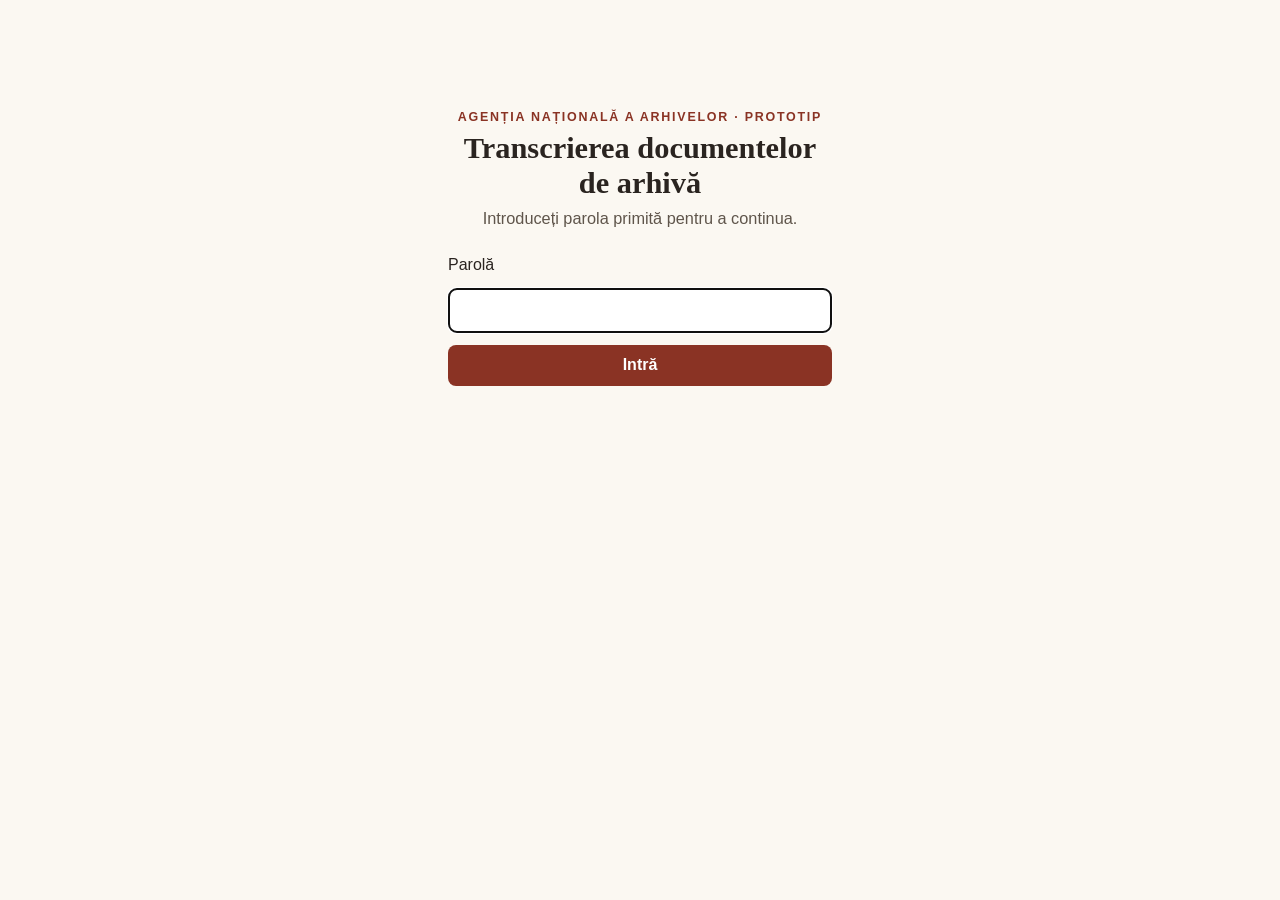
<file: index.html>
<!doctype html>
<html lang="ro">
<head>
<meta charset="utf-8">
<meta name="viewport" content="width=device-width, initial-scale=1">
<meta name="robots" content="noindex, nofollow">
<title>Documente · Transcrierea documentelor de arhivă</title>
<script src="static/acces.js"></script>
<link rel="stylesheet" href="static/style.css">
<link rel="stylesheet" href="static/render.css">
</head>
<body>
<div class="infobar"><div class="wrap"><span>Versiune online de prezentare: transcrierile acestor pagini au fost făcute de sistem dinainte. Pentru fotografiile dumneavoastră, folosiți aplicația live.</span><button type="button" data-logout>Ieșire</button></div></div>
<div class="wrap">
<header class="top"><div class="ana-eyebrow">Agenția Națională a Arhivelor · Prototip</div><div class="ana-title">Transcrierea documentelor de arhivă</div><div class="ana-subtitle">Registrele parohiilor din Basarabia (fondul 211, 1811–1923) și alte documente: transcriere diplomatică, înregistrări structurate, transliterare și traducere în română.</div></header><div class="ana-steps"><span><b>1</b>Încărcați fotografia</span><span><b>2</b>Alegeți tipul documentului</span><span><b>3</b>Verificați și corectați rezultatul</span><span><b>4</b>Exportați (DOCX, XLSX, CSV)</span></div><div class="live-box"><div><b>Încercați pe propriile fotografii.</b> Aplicația live transcrie orice fotografie încărcată (aceeași parolă; o pagină durează aproximativ un minut).</div><a class="btn" href="https://ana-transcriere.streamlit.app/" target="_blank" rel="noopener">Încarcă propria fotografie →</a></div><div class="ana-note" style="margin-top:1.4rem">Transcriere automată generată cu un model AI. Este o ciornă: numele, datele și cifrele trebuie verificate de un arhivist pe imaginea originală. [?] = lectură nesigură, [ilizibil] = text necitit, [tăiat] = text tăiat la margine.</div><h2 style="font-family:Spectral,Georgia,serif;margin:1.6rem 0 0.2rem">Documente de exemplu</h2><div class="cards"><a class="doc-card" href="pagina-1.html"><img src="img/pagina-1_thumb.jpg" alt=""><div class="body"><h3>Registru de nașteri, 1854</h3><p>Parohia Ghidighici · română cu litere chirilice · cadru cu două pagini</p><p>ANA, fond 211, inv. 3, dosar 107, fila 903</p><div class="cta">Deschide transcrierea →</div></div></a><a class="doc-card" href="pagina-2.html"><img src="img/pagina-2_thumb.jpg" alt=""><div class="body"><h3>Registru de nașteri, 1853</h3><p>Parohia Ghidighici · cadru cu două pagini</p><p>ANA, fond 211, inv. 3, dosar 103, fila 722</p><div class="cta">Deschide transcrierea →</div></div></a><a class="doc-card" href="pagina-3.html"><img src="img/pagina-3_thumb.jpg" alt=""><div class="body"><h3>Registru de cununii, 1834</h3><p>Parohia Ghidighici · cadru cu două pagini</p><p>ANA, fond 211, inv. 3, dosar 311</p><div class="cta">Deschide transcrierea →</div></div></a></div><div class="ana-note">Profil de scris: o parohie are de obicei același copist ani la rând. Rândurile corectate de arhivist devin exemple, iar paginile următoare se citesc „în mâna” copistului. <a href="profil.html">Vedeți un exemplu de profil →</a></div>
<footer class="foot">Prototip de demonstrație pentru Agenția Națională a Arhivelor · imagini: fondul 211 (registrele parohiilor din Basarabia), copii digitale FamilySearch · transcriere automată, de verificat de un arhivist.</footer>
</div>
<script src="static/app.js"></script>
</body>
</html>
</file>
<file: static/style.css>
:root {--ink:#2a2420; --muted:#6b6258; --paper:#fbf8f2; --panel:#fffdf9; --line:#e2d8c6; --accent:#8a3324;
  --soft:#f1eadd;}
* {box-sizing: border-box;}
html:not(.ok) body {visibility: hidden;}
body {margin: 0; background: var(--paper); color: var(--ink);
  font-family: 'Segoe UI', 'Noto Sans', 'Segoe UI Historic', Arial, sans-serif; line-height: 1.5;}
a {color: var(--accent);}
.wrap {max-width: 1380px; margin: 0 auto; padding: 0 1.5rem;}
.infobar {background: #3a2a22; color: #f6efe4; font-size: 0.85rem; padding: 0.45rem 0;}
.infobar .wrap {display: flex; gap: 1rem; justify-content: space-between; align-items: center; flex-wrap: wrap;}
.infobar button {background: transparent; border: 1px solid #c9b8a6; color: #f6efe4; border-radius: 6px;
  padding: 0.15rem 0.7rem; cursor: pointer; font: inherit;}
header.top {padding: 1.6rem 0 1rem;}
.crumb {font-size: 0.85rem; margin-bottom: 0.4rem;}
.ana-eyebrow {font-size: 0.78rem; letter-spacing: 0.14em; text-transform: uppercase; color: var(--accent);
  font-weight: 600;}
.ana-title {font-family: Spectral, Georgia, 'Times New Roman', serif; font-size: 2.2rem; font-weight: 600;
  line-height: 1.15; margin: 0.25rem 0 0.35rem;}
.ana-subtitle {color: #5f554b; font-size: 1.02rem; max-width: 56rem;}
.ana-steps {display: flex; flex-wrap: wrap; gap: 0.6rem 1.4rem; margin-top: 0.9rem; color: #4a4038; font-size: 0.92rem;}
.ana-steps span b {display: inline-flex; width: 1.45rem; height: 1.45rem; border-radius: 50%; background: var(--accent);
  color: #fff; font-size: 0.78rem; align-items: center; justify-content: center; margin-right: 0.4rem;}
.ana-note {border-left: 3px solid var(--accent); background: #f4ede1; padding: 0.6rem 0.9rem;
  border-radius: 0 6px 6px 0; color: #4a4038; font-size: 0.92rem; margin: 0.6rem 0 1.2rem;}
.cards {display: grid; grid-template-columns: repeat(auto-fill, minmax(300px, 1fr)); gap: 1.2rem; margin: 1rem 0 2rem;}
.doc-card {background: var(--panel); border: 1px solid var(--line); border-radius: 12px; overflow: hidden;
  text-decoration: none; color: inherit; display: flex; flex-direction: column;
  box-shadow: 0 1px 3px rgba(42,36,32,.06); transition: transform .15s, box-shadow .15s;}
.doc-card:hover {transform: translateY(-2px); box-shadow: 0 6px 18px rgba(42,36,32,.12);}
.doc-card img {width: 100%; aspect-ratio: 4 / 3; object-fit: cover; background: #ddd;}
.doc-card .body {padding: 0.8rem 1rem 1rem;}
.doc-card h3 {font-family: Spectral, Georgia, serif; margin: 0 0 0.2rem; font-size: 1.25rem;}
.doc-card p {margin: 0; color: var(--muted); font-size: 0.9rem;}
.doc-card .cta {margin-top: 0.7rem; color: var(--accent); font-weight: 600; font-size: 0.92rem;}
.layout {display: grid; grid-template-columns: minmax(0, 2fr) minmax(0, 3fr); gap: 1.6rem; align-items: start;}
.viewer {position: sticky; top: 1rem;}
.viewer img {width: 100%; border-radius: 10px; border: 1px solid var(--line); cursor: zoom-in; background: #ddd;}
.viewer .meta {font-size: 0.85rem; color: var(--muted); margin-top: 0.5rem;}
.status {display: flex; align-items: center; gap: 0.8rem; flex-wrap: wrap; margin-bottom: 0.6rem; font-size: 0.92rem;}
.btn {background: var(--accent); color: #fff; border: 0; border-radius: 8px; padding: 0.55rem 1.1rem;
  font: inherit; font-weight: 600; cursor: pointer;}
.btn.ghost {background: transparent; color: var(--accent); border: 1px solid var(--accent);}
.tabs {display: flex; flex-wrap: wrap; gap: 0.3rem; border-bottom: 1px solid var(--line); margin: 0.4rem 0 0.9rem;}
.tabs button {background: none; border: 0; border-bottom: 2px solid transparent; padding: 0.55rem 0.8rem;
  font: inherit; color: var(--muted); cursor: pointer;}
.tabs button.on {color: var(--ink); border-bottom-color: var(--accent); font-weight: 600;}
.panel {display: none;}
.panel.on {display: block;}
.downloads {display: flex; flex-wrap: wrap; gap: 0.7rem; margin: 0.6rem 0 1rem;}
a.btn {display: inline-block; text-decoration: none;}
.live-box {display: flex; gap: 1rem; align-items: center; justify-content: space-between; flex-wrap: wrap;
  background: var(--panel); border: 1px solid var(--line); border-radius: 12px; padding: 0.9rem 1.1rem;
  margin: 1.2rem 0 0.4rem; box-shadow: 0 1px 3px rgba(42,36,32,.06);}
.downloads a {text-decoration: none;}
.reveal {opacity: 0; transform: translateY(6px); animation: reveal .45s ease forwards;}
@keyframes reveal {to {opacity: 1; transform: none;}}
.typing::after {content: '▍'; animation: blink 1s steps(1) infinite; color: var(--accent);}
@keyframes blink {50% {opacity: 0;}}
.examples {display: grid; gap: 1rem; margin: 1rem 0 2rem;}
.example {background: var(--panel); border: 1px solid var(--line); border-radius: 10px; padding: 0.8rem 1rem;}
.example img {max-width: 100%; border-radius: 6px; border: 1px solid var(--line);}
.example .reading {margin-top: 0.5rem; font-size: 0.95rem;}
.login {max-width: 24rem; margin: 12vh auto; text-align: center;}
.login form {margin-top: 1.4rem; display: grid; gap: 0.7rem; text-align: left;}
.login input {width: 100%; padding: 0.6rem 0.7rem; border: 1px solid var(--line); border-radius: 8px; font: inherit;
  background: #fff;}
.login .err {color: #9b1c1c; font-size: 0.9rem; min-height: 1.2em;}
footer.foot {margin: 2.5rem 0 1.5rem; padding-top: 0.8rem; border-top: 1px solid var(--line); color: #8a8076;
  font-size: 0.8rem;}
@media (max-width: 900px) {.layout {grid-template-columns: 1fr;} .viewer {position: static;}}
</file>
<file: static/render.css>
/* Streamlit chrome the archive does not need to see */
#MainMenu, footer, [data-testid="stDecoration"], [data-testid="stStatusWidget"] {display: none !important;}
.block-container {padding-top: 2.2rem; max-width: 1400px;}

/* Header */
.ana-hero {border-bottom: 1px solid #e2d8c6; padding: 0.2rem 0 1.1rem; margin-bottom: 1.2rem;}
.ana-eyebrow {font-size: 0.78rem; letter-spacing: 0.14em; text-transform: uppercase; color: #8a3324;
  font-weight: 600;}
.ana-title {font-family: 'Spectral', Georgia, serif; font-size: 2.3rem; font-weight: 600; line-height: 1.15;
  color: #2a2420; margin: 0.25rem 0 0.35rem;}
.ana-subtitle {color: #5f554b; font-size: 1.02rem; max-width: 52rem;}
.ana-steps {display: flex; flex-wrap: wrap; gap: 0.6rem 1.4rem; margin-top: 0.9rem; color: #4a4038;
  font-size: 0.9rem;}
.ana-steps span b {display: inline-flex; width: 1.45rem; height: 1.45rem; border-radius: 50%; background: #8a3324;
  color: #fff; font-size: 0.78rem; align-items: center; justify-content: center; margin-right: 0.4rem;}
.ana-note {border-left: 3px solid #8a3324; background: #f4ede1; padding: 0.6rem 0.9rem; border-radius: 0 6px 6px 0;
  color: #4a4038; font-size: 0.9rem; margin: 0.2rem 0 1rem;}
.ana-login {max-width: 26rem; margin: 6vh auto 0; text-align: center;}
.ana-login .ana-title {font-size: 1.9rem;}
.ana-footer {margin-top: 2.5rem; padding-top: 0.8rem; border-top: 1px solid #e2d8c6; color: #8a8076;
  font-size: 0.8rem;}

/* Reading view */
.rd {font-family: 'Noto Sans', 'Segoe UI', 'Segoe UI Historic', Arial, sans-serif; font-size: 1.02rem;
  line-height: 1.65; color: #2a2420;}
.rd h4 {margin: 1.2rem 0 0.5rem; font-size: 1.05rem; color: #8a3324; letter-spacing: 0.01em;}
.rd p {margin: 0.4rem 0 0.8rem; max-width: 78ch;}
.rd-entry {border: 1px solid #e2d8c6; border-radius: 10px; background: #fffdf9; padding: 0.75rem 1rem;
  margin: 0.7rem 0; box-shadow: 0 1px 2px rgba(42, 36, 32, 0.05);}
.rd-entry-title {font-weight: 700; color: #8a3324; font-size: 1.05rem; margin-bottom: 0.35rem;}
.rd-title {font-weight: 600; color: #5f554b; letter-spacing: 0.02em; margin: 0.2rem 0 0.6rem;}
.rd-rownote {color: #5f554b; font-size: 0.95rem; border-left: 3px solid #e2d8c6; padding: 0.15rem 0 0.15rem 0.8rem;
  margin: 0.6rem 0;}
.rd-fields {display: grid; grid-template-columns: minmax(7rem, 15rem) 1fr; gap: 0.3rem 1.1rem; margin: 0;}
.rd-fields dt {color: #6b6258; font-size: 0.86rem; line-height: 1.5; padding-top: 0.12rem;}
.rd-fields dd {margin: 0;}
@media (max-width: 700px) {.rd-fields {grid-template-columns: 1fr;} .rd-fields dt {padding-top: 0.4rem;}}
.rd-unc {color: #b45309; font-weight: 700; font-size: 0.72em; margin-left: 1px; cursor: help;}
.rd-ill {background: #f8d0d0; color: #9b1c1c; border-radius: 4px; padding: 0 5px; font-size: 0.78em;
  cursor: help;}
.rd-cut {background: #e7e3dc; color: #5f554b; border-radius: 4px; padding: 0 5px; font-size: 0.78em;
  cursor: help;}

/* Transcription */
.tx-legend {font-size: 0.85rem; color: #5f554b; margin-bottom: 0.5rem;}
.tx-doc {font-family: 'Noto Sans', 'Segoe UI', 'Segoe UI Historic', Arial, sans-serif; font-size: 0.95rem;
  line-height: 1.5;}
.tx-doc h4 {margin: 1rem 0 0.4rem; font-size: 1rem; color: #8a3324;}
.tx-doc p {margin: 0.15rem 0;}
.tx-tablewrap {overflow-x: auto; margin: 0.4rem 0 0.8rem;}
.tx-table {border-collapse: collapse; font-size: 0.88rem; width: 100%; background: #fffdf9;}
.tx-table th, .tx-table td {border: 1px solid #e2d8c6; padding: 4px 6px; vertical-align: top; text-align: left;}
.tx-table th {background: #f1eadd; font-weight: 600;}
.tx-table tr:nth-child(even) td {background: #faf6ef;}
.tx-doc .unc {background: #ffe2b8; color: #8a4b00; border-radius: 3px; padding: 0 2px;}
.tx-doc .ill {background: #f8d0d0; color: #9b1c1c; border-radius: 3px; padding: 0 2px;}
.tx-doc .cut {background: #e5e5e5; color: #555; border-radius: 3px; padding: 0 2px;}
.tx-cards {display: grid; grid-template-columns: repeat(auto-fill, minmax(320px, 1fr)); gap: 0.8rem;}
.tx-card {border: 1px solid #e2d8c6; border-radius: 10px; padding: 0.7rem 0.9rem; background: #fffdf9;
  box-shadow: 0 1px 2px rgba(42, 36, 32, 0.05);}
.tx-card-title {font-weight: 600; margin-bottom: 0.35rem; display: flex; justify-content: space-between;
  gap: 0.5rem;}
.tx-card dl {display: grid; grid-template-columns: max-content 1fr; gap: 0.15rem 0.6rem; margin: 0;}
.tx-card dt {color: #6b6258; font-size: 0.82rem;}
.tx-card dd {margin: 0; font-size: 0.9rem;}
.tx-badge {font-size: 0.75rem; border-radius: 10px; padding: 1px 8px; white-space: nowrap; height: fit-content;}
.tx-badge.ok {background: #d9f2dd; color: #1d6b2c;}
.tx-badge.mid {background: #fff1c2; color: #7a5a00;}
.tx-badge.low {background: #f8d0d0; color: #9b1c1c;}
.tx-part {font-size: 0.78rem; color: #8a8076;}
</file>
